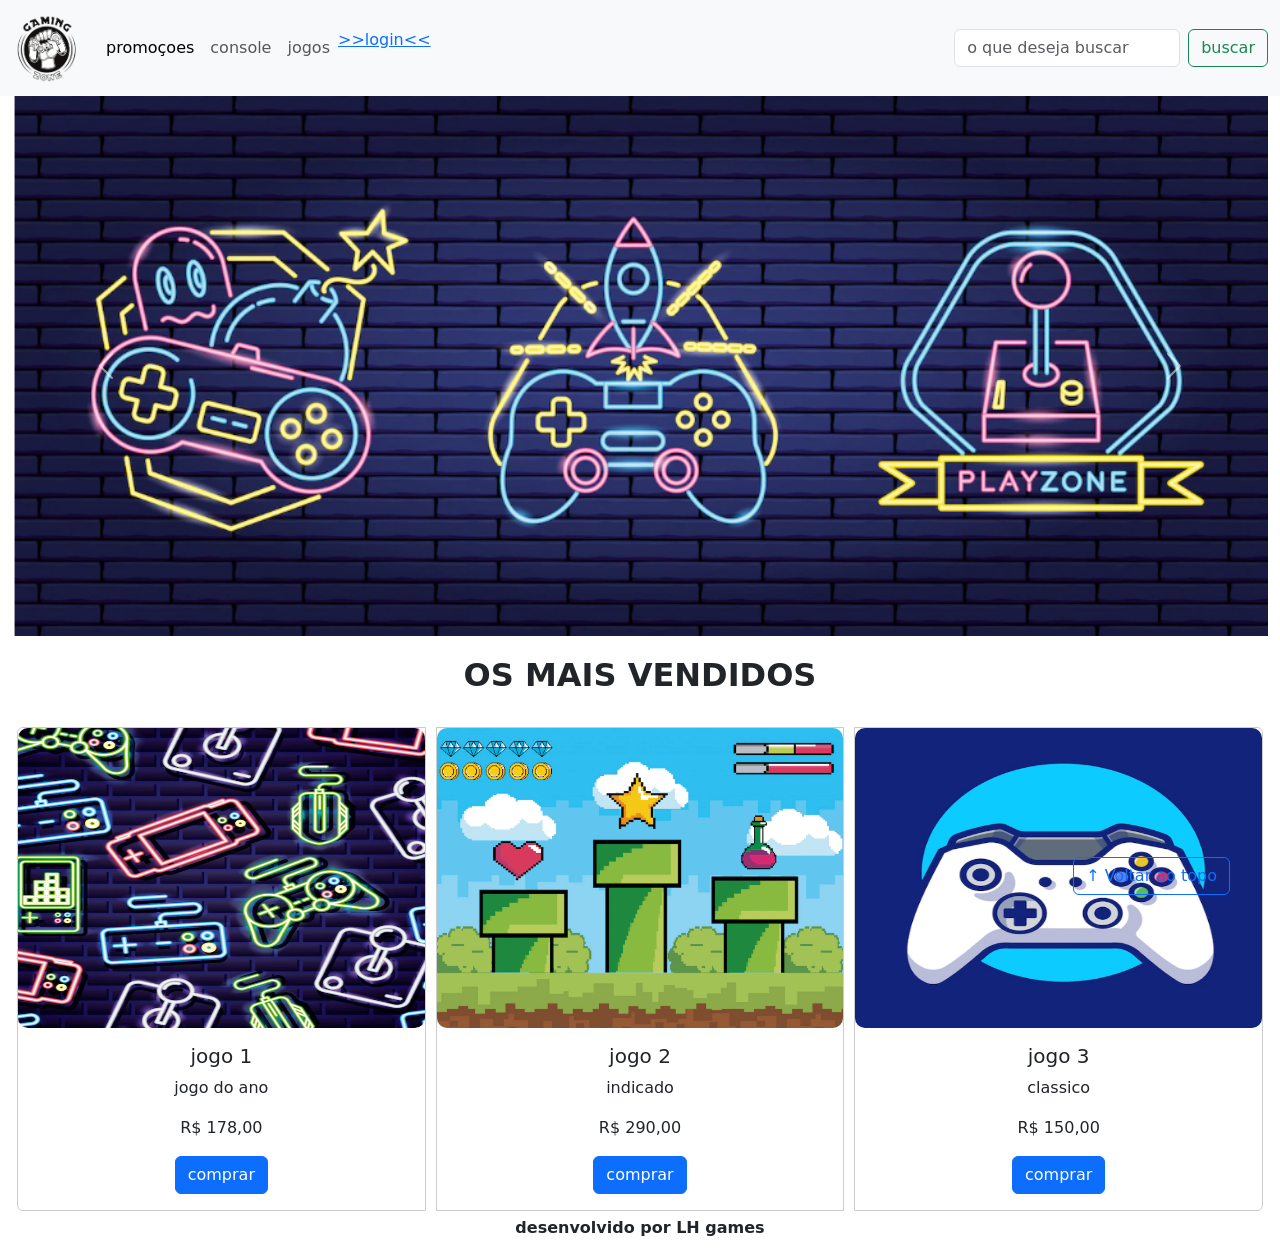
<file: index.html>
<!DOCTYPE html>
<html lang="pt-br">

<head>
  <meta charset="UTF-8">
  <meta http-equiv="X-UA-Compatible" content="IE=edge">
  <meta name="viewport" content="width=device-width, initial-scale=1.0">
  <title>LH Games</title>

  <link href="https://cdn.jsdelivr.net/npm/bootstrap@5.2.2/dist/css/bootstrap.min.css" rel="stylesheet"
    integrity="sha384-Zenh87qX5JnK2Jl0vWa8Ck2rdkQ2Bzep5IDxbcnCeuOxjzrPF/et3URy9Bv1WTRi" crossorigin="anonymous">

  <link rel="stylesheet" href="css/estilo.css">



</head>

<body>
  <header>
    <nav class="navbar navbar-expand-lg bg-body-tertiary">
      <div class="container-fluid">
        <a class="navbar-brand" href="index.html"><img src="img/logo.png" alt=""></a>
        <button class="navbar-toggler" type="button" data-bs-toggle="collapse" data-bs-target="#navbarSupportedContent" aria-controls="navbarSupportedContent" aria-expanded="false" aria-label="Toggle navigation">
          <span class="navbar-toggler-icon"></span>
        </button>
        <div class="collapse navbar-collapse" id="navbarSupportedContent">
          <ul class="navbar-nav me-auto mb-2 mb-lg-0">
            <li class="nav-item">
              <a class="nav-link active" aria-current="page" href="#">promoçoes</a>
            </li>
            <li class="nav-item">
              <a class="nav-link" href="#">console</a>
            </li>
            <li class="nav-item">
              <a class="nav-link"href="#">jogos</a>
            </li>
            <li class="nav-item">
              <a class="nav-item"href="login.html">>>login<<</a>
            </li>
          </ul>
          <form class="d-flex" role="search">
            <input class="form-control me-2" type="search" placeholder="o que deseja buscar" aria-label="Search">
            <button class="btn btn-outline-success" type="submit">buscar</button>
          </form>
        </div>
      </div>
    </nav>
    
  </header>

  <main>



    <section id="section-banners" class="container-fluid">

      <div id="carouselExample" class="carousel slide">
        <div class="carousel-inner">
          <div class="carousel-item active">
            <img src="img/banner1.PNG" class="d-block w-100" alt="Venha comprar em  nossa loja">
          </div>
          <div class="carousel-item">
            <img src="img/banner2.PNG" class="d-block w-100" alt="Promoçao de produto">
          </div>
          <div class="carousel-item">
            <img src="img/banner3.PNG" class="d-block w-100" alt="novidades e produtos">
          </div>
        </div>
        <button class="carousel-control-prev" type="button" data-bs-target="#carouselExample" data-bs-slide="prev">
          <span class="carousel-control-prev-icon" aria-hidden="true"></span>
          <span class="visually-hidden">Previous</span>
        </button>
        <button class="carousel-control-next" type="button" data-bs-target="#carouselExample" data-bs-slide="next">
          <span class="carousel-control-next-icon" aria-hidden="true"></span>
          <span class="visually-hidden">Next</span>
        </button>
      </div>   

    </section>
    <section id="section-vendidos" class="container-fluid">

      <h2>OS MAIS VENDIDOS</h2>

      <div class="card-group">
      <div class="card" style="width: 18rem;">
        <img src="img/jogo1.PNG" class="card-img-top" alt="aventura">
        <div class="card-body">
          <h5 class="card-title">jogo 1</h5>
          <p class="card-text">jogo do ano</p>
          <p class="preco">R$ 178,00</p>
          <a href="#" class="btn btn-primary">comprar</a>
        </div>
      </div>
      
       <div class="card" style="width: 18rem;">
        <img src="img/jogo2.PNG" class="card-img-top" alt="jogo de corrida">
        <div class="card-body">
          <h5 class="card-title">jogo 2</h5>
          <p class="card-text">indicado</p>
          <p class="preco">R$ 290,00</p>
          <a href="#" class="btn btn-primary">comprar</a>
        </div>
       </div>
  
       <div class="card" style="width: 18rem;">
        <img src="img/jogo3.PNG" class="card-img-top" alt="melhor de todos ">
        <div class="card-body">
          <h5 class="card-title">jogo 3</h5>
          <p class="card-text">classico</p>
          <p class="preco">R$ 150,00</p>
          <a href="#" class="btn btn-primary">comprar</a>
        </div>
       </div>
      </div>

      </section> 

 </main>

  <footer>
    <p>desenvolvido por LH games</p>
  </footer>

  <button id="voltar-topo" type="button" class="btn btn-outline-primary" onclick="topo()">&uarr; Voltar ao topo</button>

  <script src="js/script.js"></script>
  <script src="https://cdn.jsdelivr.net/npm/bootstrap@5.2.2/dist/js/bootstrap.bundle.min.js"
    integrity="sha384-OERcA2EqjJCMA+/3y+gxIOqMEjwtxJY7qPCqsdltbNJuaOe923+mo//f6V8Qbsw3"
    crossorigin="anonymous"></script>

</body>
</file>
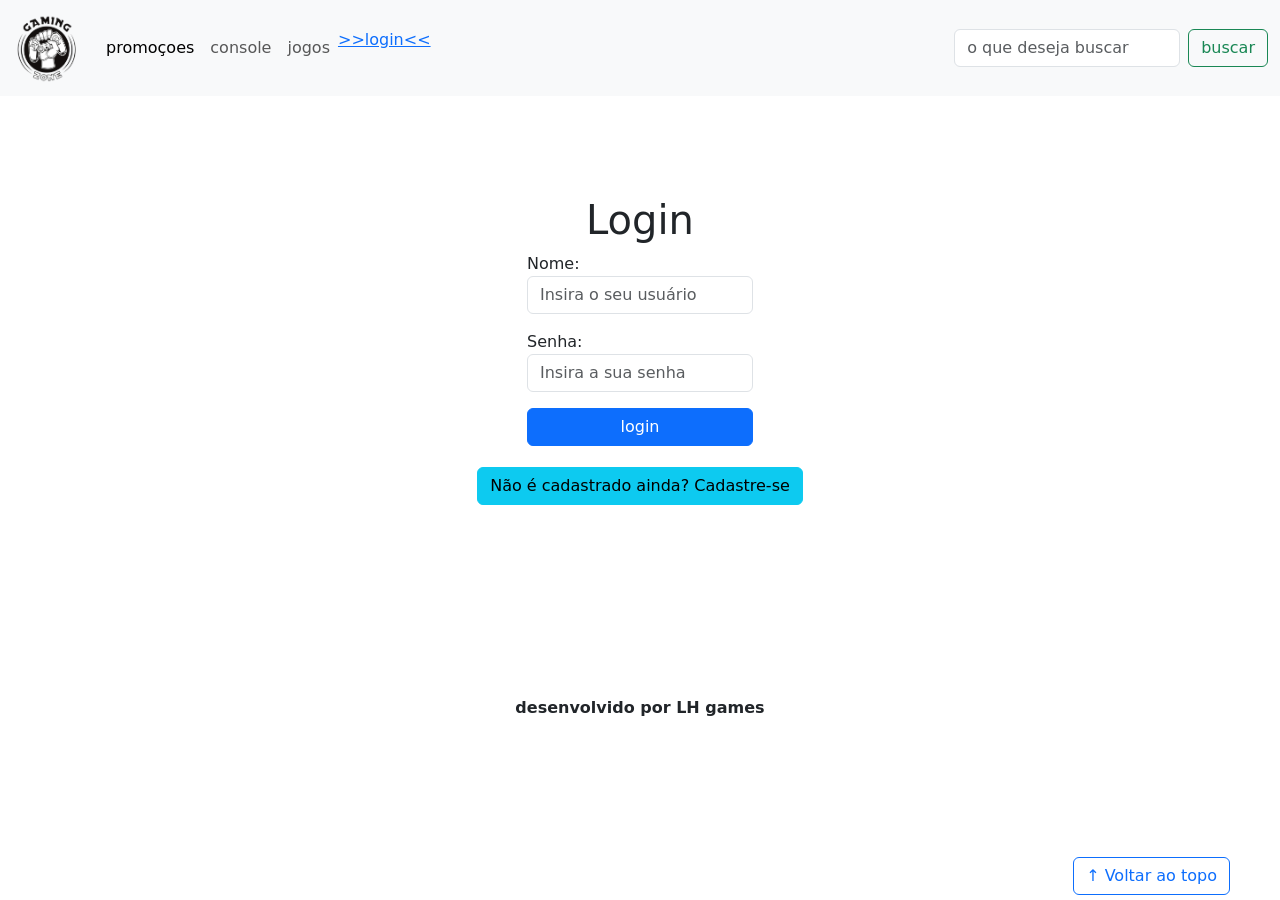
<file: login.html>
<!DOCTYPE html>
<html lang="pt-br">

<head>
    <meta charset="UTF-8">
    <meta http-equiv="X-UA-Compatible" content="IE=edge">
    <meta name="viewport" content="width=device-width, initial-scale=1.0">
    <title>LH Games - login</title>
    <link href="https://cdn.jsdelivr.net/npm/bootstrap@5.2.2/dist/css/bootstrap.min.css" rel="stylesheet"
        integrity="sha384-Zenh87qX5JnK2Jl0vWa8Ck2rdkQ2Bzep5IDxbcnCeuOxjzrPF/et3URy9Bv1WTRi" crossorigin="anonymous">
    <link rel="stylesheet" href="css/estilo.css">
</head>

<body>
    <header>
        <nav class="navbar navbar-expand-lg bg-body-tertiary">
            <div class="container-fluid">
              <a class="navbar-brand" href="index.html"><img src="img/logo.png" alt=""></a>
              <button class="navbar-toggler" type="button" data-bs-toggle="collapse" data-bs-target="#navbarSupportedContent" aria-controls="navbarSupportedContent" aria-expanded="false" aria-label="Toggle navigation">
                <span class="navbar-toggler-icon"></span>
              </button>
              <div class="collapse navbar-collapse" id="navbarSupportedContent">
                <ul class="navbar-nav me-auto mb-2 mb-lg-0">
                  <li class="nav-item">
                    <a class="nav-link active" aria-current="page" href="#">promoçoes</a>
                  </li>
                  <li class="nav-item">
                    <a class="nav-link" href="#">console</a>
                  </li>
                  <li class="nav-item">
                    <a class="nav-link"href="#">jogos</a>
                  </li>
                  <li class="nav-item">
                    <a class="nav-item"href="login.html">>>login<<</a>
                  </li>
                </ul>
                <form class="d-flex" role="search">
                  <input class="form-control me-2" type="search" placeholder="o que deseja buscar" aria-label="Search">
                  <button class="btn btn-outline-success" type="submit">buscar</button>
                </form>
              </div>
            </div>
          </nav>    
    </header>

    <main>
        <section id="section-login">
            <h1>Login</h1>
            <div class="d-flex justify-content-center">
                <form method="post" action="" id="login">
                    <p>
                        <label for="usuario">Nome: </label>
                        <input id="usuario" name="usuario" required="required" type="text"
                            placeholder="Insira o seu usuário" class="form-control" />
                    </p>
                    <p>
                        <label for="senha">Senha: </label>
                        <input id="senha" name="senha" required="required" type="password"
                            placeholder="Insira a sua senha" class="form-control" />
                    </p>
                    <p>
                        <input type="button" value="login" class="btn btn-primary" id="bt-login" onclick="login()" />
                    </p>
                </form>
            </div>
        </section>

        <section id="section-cadastro">
            <div id="botao-cadastrar">
                <button type="button" class="btn btn-info">Não é cadastrado ainda? Cadastre-se</button>
            </div>
            <div id="form-cadastrar">

                <h1>Criar minha conta</h1>
                <p>Informe os seus dados abaixo para criar sua conta.</p>

                <div class="d-flex justify-content-center">
                    <form method="post" action="" id="login">
                        <p>
                            <label for="usuario">Usuário: </label>
                            <input id="usuario" name="usuario" required="required" type="text"
                                placeholder="ex. nome de usuário" class="form-control" />
                        </p>
                        <p>
                            <label for="email">E-mail: </label>
                            <input id="email" name="email" required="required" type="email"
                                placeholder="seu@email.com.br" class="form-control" />
                        </p>
                        <p>
                            <label for="senha">Senha: </label>
                            <input id="senha" name="senha" required="required" type="password"
                                placeholder="mínimo de 6 caracteres" class="form-control" />
                        </p>
                        <p>
                            <input type="button" value="Cadastrar" class="btn btn-primary" id="bt-cadastrar"
                                onclick="cadastro()" />
                        </p>
                    </form>
                </div>

            </div>
        </section>

    </main>



    <footer>
        <p>desenvolvido  por LH games</p>
    </footer>

    <button id="voltar-topo" type="button" class="btn btn-outline-primary"onclick="topo()">&uarr; Voltar ao topo</button>

    <script src="https://cdn.jsdelivr.net/npm/bootstrap@5.2.2/dist/js/bootstrap.bundle.min.js"
        integrity="sha384-OERcA2EqjJCMA+/3y+gxIOqMEjwtxJY7qPCqsdltbNJuaOe923+mo//f6V8Qbsw3"
        crossorigin="anonymous"></script>
    <script src="js/script.js"></script>

    <script src="https://code.jquery.com/jquery-3.6.1.js"
        integrity="sha256-3zlB5s2uwoUzrXK3BT7AX3FyvojsraNFxCc2vC/7pNI=" crossorigin="anonymous"></script>
    <script type="text/javascript" src="js/jquery-script.js"></script>

</body>

</html>
</file>
<file: css/estilo.css>
/*cabeçalho*/
header img{
    height: 70px;
    width:  70px;
}


/*conteudo principal*/

main{
    min-height: 500px;
}

/*banner*/
section-banners image{
    height: 500px5;
}
 
/*produtos vendidos*/

#section-vendidos{
    text-align:center;
}

#section-vendidos  h2 {
    
    font-weight: bold;
    padding: 20px;
}
 
#section-vendidos  img{
height: 300px;
border-radius: 10px;
}

#section-vendidos .card {
margin: 5px;
border: 1px solid #ccc;


}
#section-vendidos .preço {
color: red;
font-size: 18px;
font-weight: bold;


}
/*rodape*/

footer{
     text-align: center;
}

footer p {
    font-weight: bold;
    padding: 10 px;
}

/*botao voltar ao topo*/

#voltar-topo {
    position: fixed;
    bottom:5px;
     right:50px;
}

/* pagina de login */

#section-login{
margin-top: 100px;
}


#section-login h1  {
    text-align: center;
}

#section-login  input {
width: 100%;

}



/*formulario de cadastro*/

#section-cadastro {
    padding: 5px;
    text-align: center;
    background-color: #fff ;
}

#form-cadastrar {
    padding: 50px;
    display: none;
}
</file>
